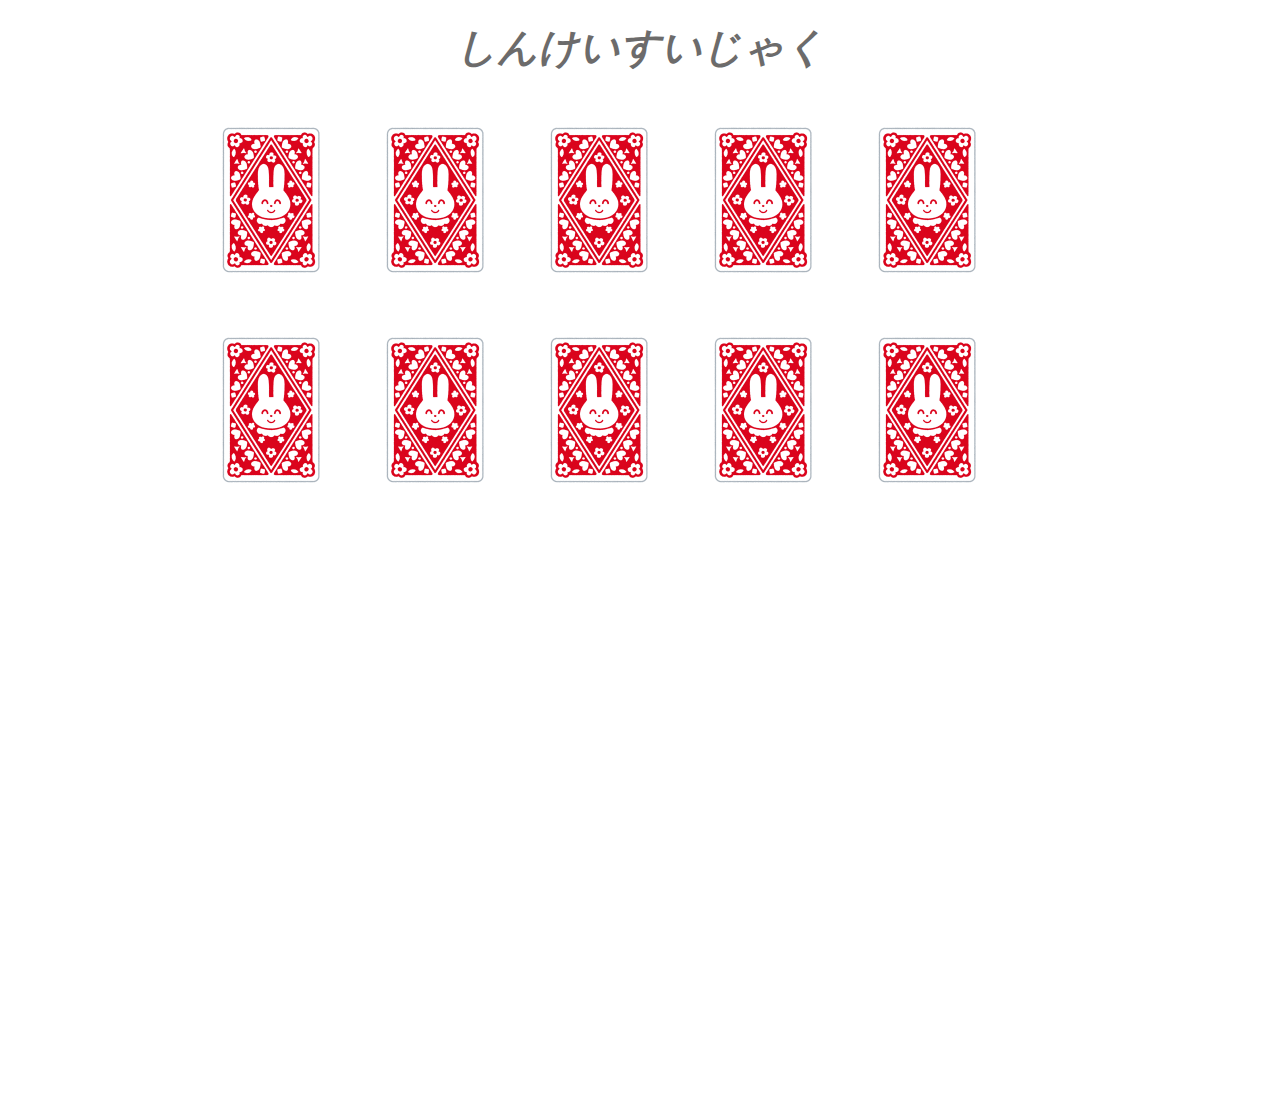
<file: game.html>
<!DOCTYPE html>
<html lang="ja" dir="ltr">
  <head>
    <meta charset="utf-8">
    <title>神経衰弱ゲーム</title>
    <link rel="stylesheet" href="css/style.css">
  </head>
  <body>

    <main calss="clearfix">
      <header>
        <h1 class="headline">しんけいすいじゃく</h1>
        <!-- クリア画面の部分。overlay,modalWindowのidを用意し最初はCSSで非表示に設定 -->
        <!-- 全部のペアがそろったら、このクリア画面を表示させる -->
        <div id="overlay"></div>
        <div id="modalWindow">
          <br>
          <h1>くりあ</h1>
          <br>
          <a href="index.html"><button>ホームへ</button></a>
        </div>
        <!-- ここまでクリア画面 -->
      </header>
      <section class="gameTable">
        <div class="card-box clearfix ura"></div>
        <div class="card-box clearfix ura"></div>
        <div class="card-box clearfix ura"></div>
        <div class="card-box clearfix ura"></div>
        <div class="card-box clearfix ura"></div>
        <div class="card-box clearfix ura"></div>
        <div class="card-box clearfix ura"></div>
        <div class="card-box clearfix ura"></div>
        <div class="card-box clearfix ura"></div>
        <div class="card-box clearfix ura"></div>
      </section>
    </main>

    <script src="js/jquery.min.js"></script>
    <script src="js/app.js"></script>
  </body>
</html>
</file>
<file: css/style.css>
/* リセットＣＳＳ */
* {
    margin: 0;
    padding: 0;
    box-sizing: border-box;
    color: #6c6b6b;
}

/* floatの解除用 */
.clearfix::after {
    content: "";
    display: block;
    clear: both;
}

/* title画面用 */
header {
  position: relative;
  width: 100%;
  text-align: center;
  padding: 20px 0;
  margin: 0 auto;
}

header .headline {
  font-size: 40px;
  font-style: oblique;
}

.nav-list {
  text-align: center;
  padding: 10px 0;
  margin: 0 auto;
}

.nav-list-item {
  width: 100px;
  margin: 5px;
  padding: 5px 0;
}

/* ゲーム画面 */
.gameTable {
  margin: 0 auto;
  width: 900px;
  height: 1000px;
}

.card-box {
  width: 100px;
  height: 150px;
  margin: 30px;
  display: inline-block;
}

.ura {
  background-image: url("../img/sample.png");
  background-size: cover;
}

.mouseover {
  border: 1px solid;
}

.card-box p {
  visibility: hidden;
  font-size: 40px;
  padding: 30px 40px;
}

.show {
  /* pointer-eventsがnoneに設定されてるとその要素をクリックできない */
  pointer-events: none;
}

.click-cancel {
  /* pointer-eventsがnoneに設定されてるとその要素をクリックできない */
  pointer-events: none;
}

#overlay {
  width: 100%;
  height: 100%;
  position: fixed;
  top: 0;
  left: 0;
  background: rgba(0, 0, 0, 0.3);  /* 背景を半透明にする */
  display: none;  /* HTML要素を非表示にする */
  z-index: 1  /* この値（スタックレベル）あげるほどウィンドウが前面に来る　*/
 }

#modalWindow {
  width: 350px;
  height: 150px;
  position: fixed;
  border: 2px solid #D04255;
  background-color: #FFF;
  display: none;
  z-index: 2  /* 「オーバーレのHTML要素」よりもスタックレベルを高くする */
}
</file>
